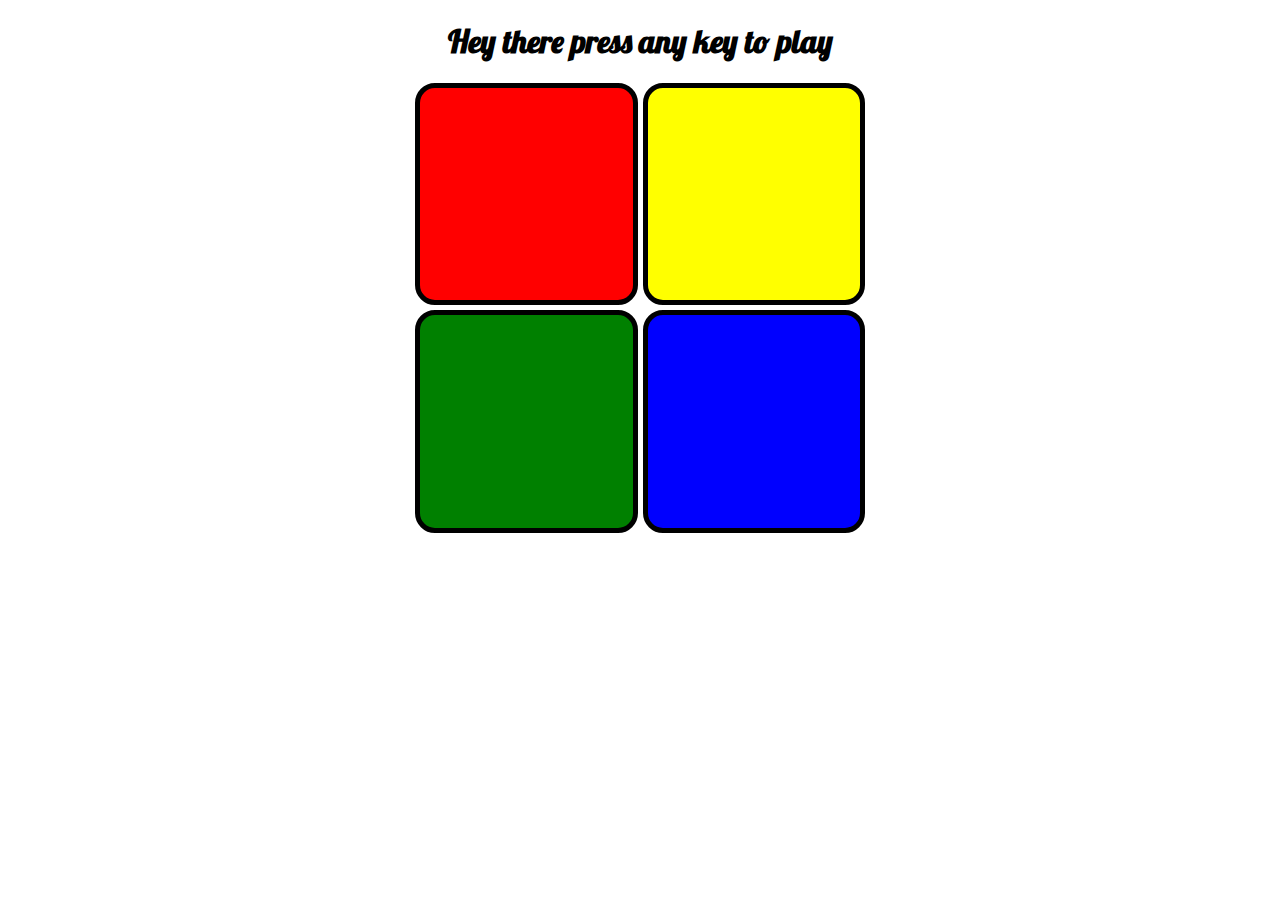
<file: index.html>
<!DOCTYPE html>
<html lang="en">
<head>
    <meta charset="UTF-8">
    <meta name="viewport" content="width=device-width, initial-scale=1.0">
    <title>JQuery</title>
    <script defer src="https://code.jquery.com/jquery-3.7.1.js" integrity="sha256-eKhayi8LEQwp4NKxN+CfCh+3qOVUtJn3QNZ0TciWLP4=" crossorigin="anonymous"></script>
    <script defer src="./script.js" ></script>    
    <link rel="stylesheet" href="./style.css">
</head>
<body>
    <h1>Hey there press any key to play</h1>
    <div id="app">
        <div onclick="" id="red" class="square"></div>
        <div id="yellow" class="square"></div>
        <div id="green" class="square"></div>
        <div id="blue" class="square"></div>
    </div>
    
</body>
</html>
</file>
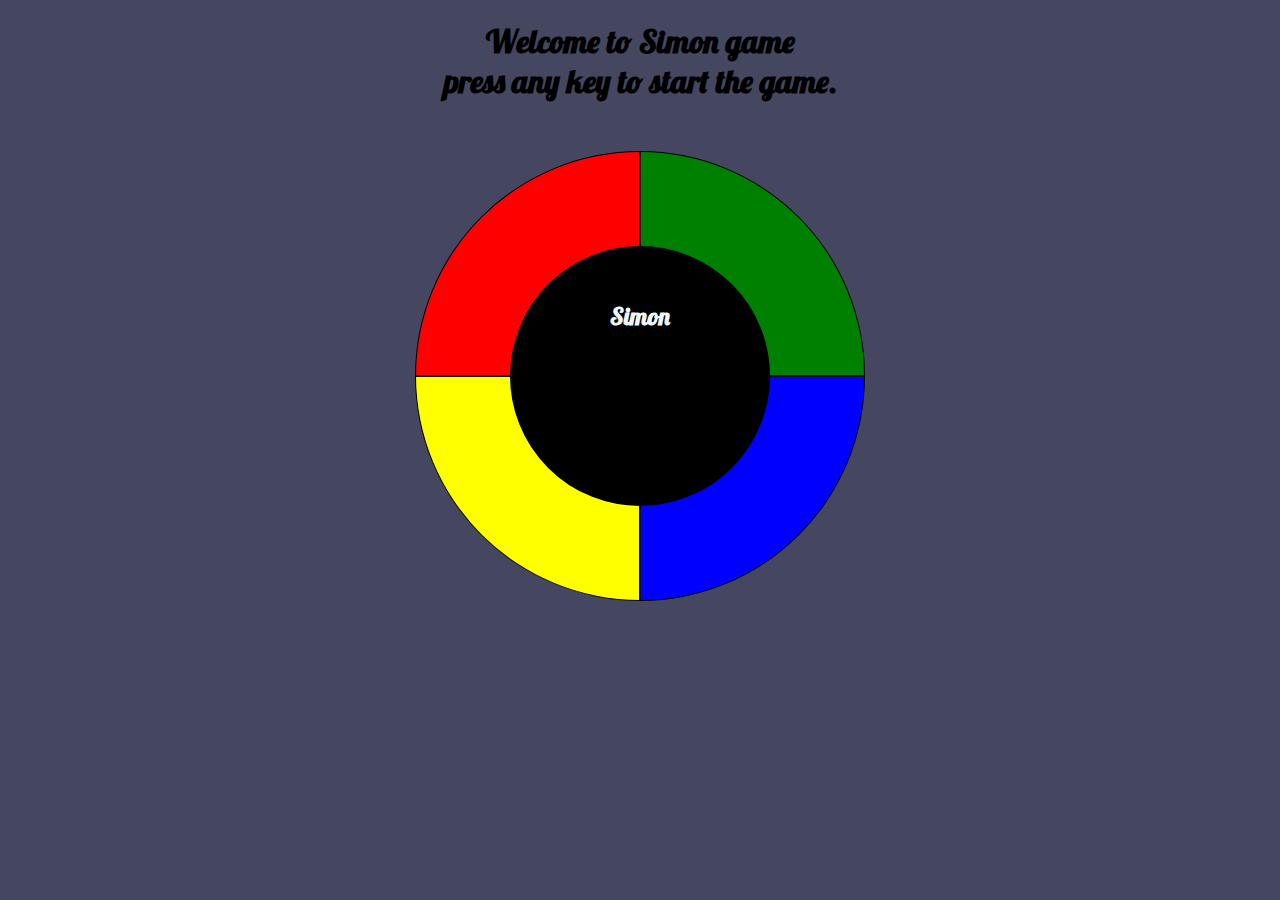
<file: simonVanilla.html>
<!DOCTYPE html>
<html lang="en">
<head>
    <meta charset="UTF-8">
    <meta name="viewport" content="width=device-width, initial-scale=1.0">
    <title>Document</title>
    <script defer src="./promises.js"></script>
    <link rel="stylesheet" href="./vanillaStyle.css">
</head>
<body>
    <h1>Welcome to Simon game <br> press any key to start the game.</h1>
    <div id="game">
        <div id="top-left" class="button" onclick="actionButton(this)"></div>
        <div id="top-right" class="button" onclick="actionButton(this)"></div>
        <div id="center" class="center"><h2>Simon</h2></div>
        <div id="bot-left" class="button" onclick="actionButton(this)"></div>
        <div id="bot-right" class="button" onclick="actionButton(this)"></div>
        
    
    </div>
</body>
</html>
</file>
<file: style.css>
@font-face {
    font-family: Lobster ;
    src: url(./fonts/Lobster-Regular.ttf);
}
body{
    text-align: center;
}
#app{
    display: grid;
    width: 450px;
    height: 450px;
    grid-template-columns: 3;
    grid-template-rows: 3;
    gap: 5px;
    margin-left:auto;
    margin-right: auto;
}
.square{
    border: solid 5px black;
    border-radius: 20px;
}
#red{
    background-color: red;
    grid-column-start: 1;
    grid-column-end: 2;
}
h1{
    font-family: Lobster;
}
#green{
    background-color: green;
}
#blue{
    background-color: blue;
}
#yellow{
    background-color: yellow;
    grid-column-start: 2;
    grid-column-end: 3;
}
</file>
<file: vanillaStyle.css>
@font-face {
    font-family: lobster;
    src: url(./fonts/Lobster-Regular.ttf);
}
*{
    text-align: center;
    font-family: lobster;
}
body{
    background-color: rgb(69, 71, 96);
}
h2{
    position: absolute;
    color: aliceblue;
    left: 95px;
    top: 30px;
}
#game{
    display: grid;
    grid-template-columns: 3;
    grid-template-rows: 3;
    width: 450px;
    height: 450px;
    margin-left: auto;
    margin-right: auto;
    margin-top: 50px;
}
.button{
    border-radius: 50%;
    border: 1px solid black;
    z-index: 0;
}
#top-left{
    grid-column-start: 1;
    grid-column-end: 2;
    grid-row-start: 1;
    grid-row-end: 2;
    border-radius: 450px 0 0 0;
    /* border: 5px solid black; */
    background-color: red;
}
#top-right{
    grid-column-start: 2;
    grid-column-end: 3;
    grid-row-start: 1;
    grid-row-end: 2; 
    border-radius: 0 450px 0 0;
    background-color: green;
}
#bot-left{
    grid-column-start: 1;
    grid-column-end: 2;
    grid-row-start: 2;
    grid-row-end: 3;
    border-radius: 0 0 0 450px;
    background-color: yellow;
}
#bot-right{
    grid-column-start: 2;
    grid-column-end: 3;
    grid-row-start: 2;
    grid-row-end: 3;
    border-radius: 0 0 450px 0;
    background-color: blue;
}
#center{
    position: absolute;
    background-color: black;
    border-radius: 50%;
    border: black 5px solid;
    height: 250px;
    width: 250px;
    margin-left: 95px;
    margin-top: 95px;
    z-index: 1;  
    color: aliceblue;
}
.button:hover{
    
    border:  aliceblue solid;
}
@keyframes flash{
    0%{}
    100%{background-color: white}
    
}

.flash{
    animation: flash;
    animation-duration: 200ms;
}
</file>
